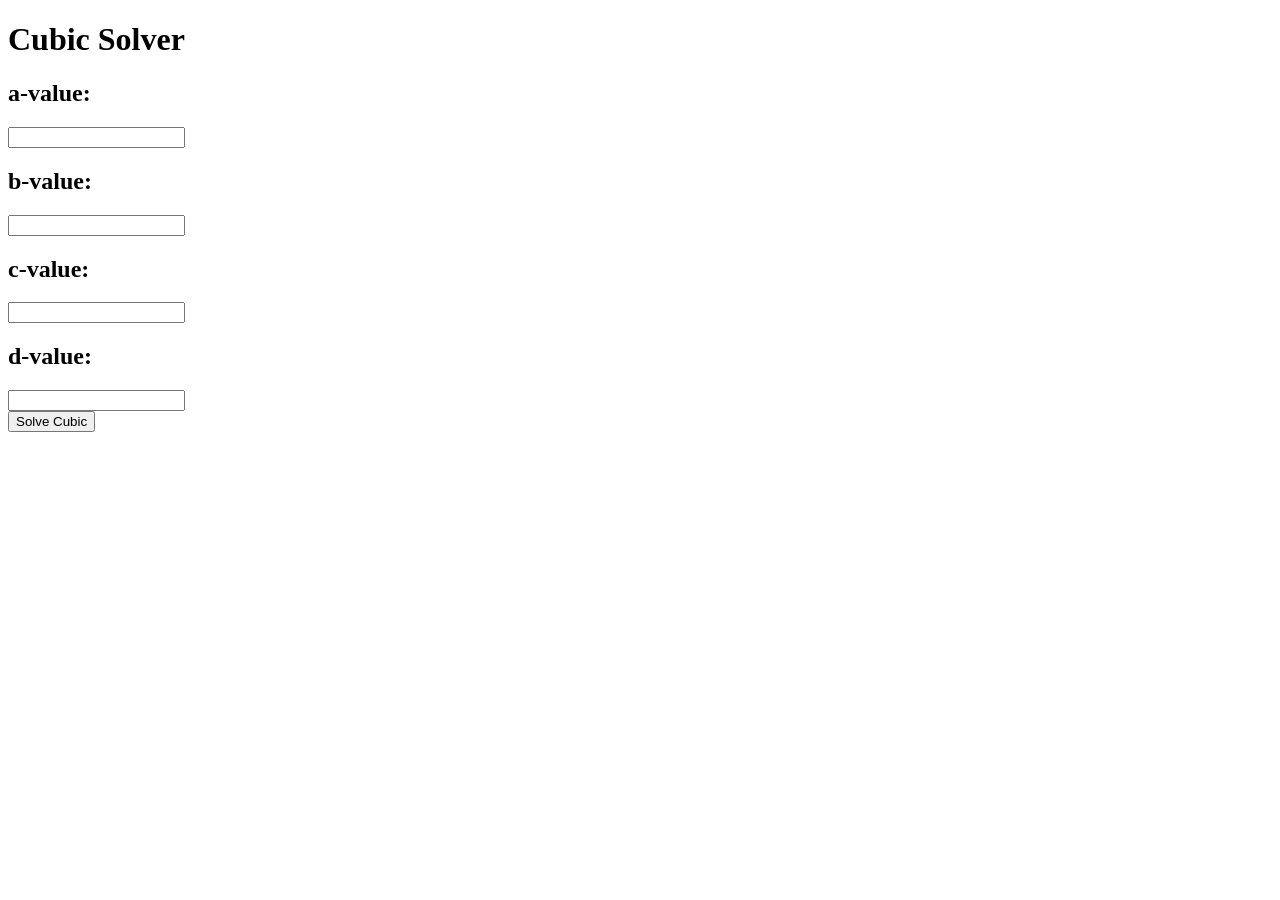
<file: Cubic-Formula(Assign 2)/index.html>
<!doctype html>
<html lang="en">

<head>
  <meta charset="UTF-8" />
  <link rel="icon" type="image/svg+xml" href="/vite.svg" />
  <meta name="viewport" content="width=device-width, initial-scale=1.0" />
  <title>Cubic Formula</title>
</head>

<body>
  <h1>Cubic Solver</h1>
  <h2> a-value:</h2>
  <input type="text" id="a-value" name="a-value"><br>
  <h2> b-value:</h2>
  <input type="text" id="b-value" name="b-value"><br>
  <h2> c-value:</h2>
  <input type="text" id="c-value" name="c-value"><br>
  <h2> d-value:</h2>
  <input type="text" id="d-value" name="d-value"><br>

  <button>Solve Cubic</button>
</body>

</html>
</file>
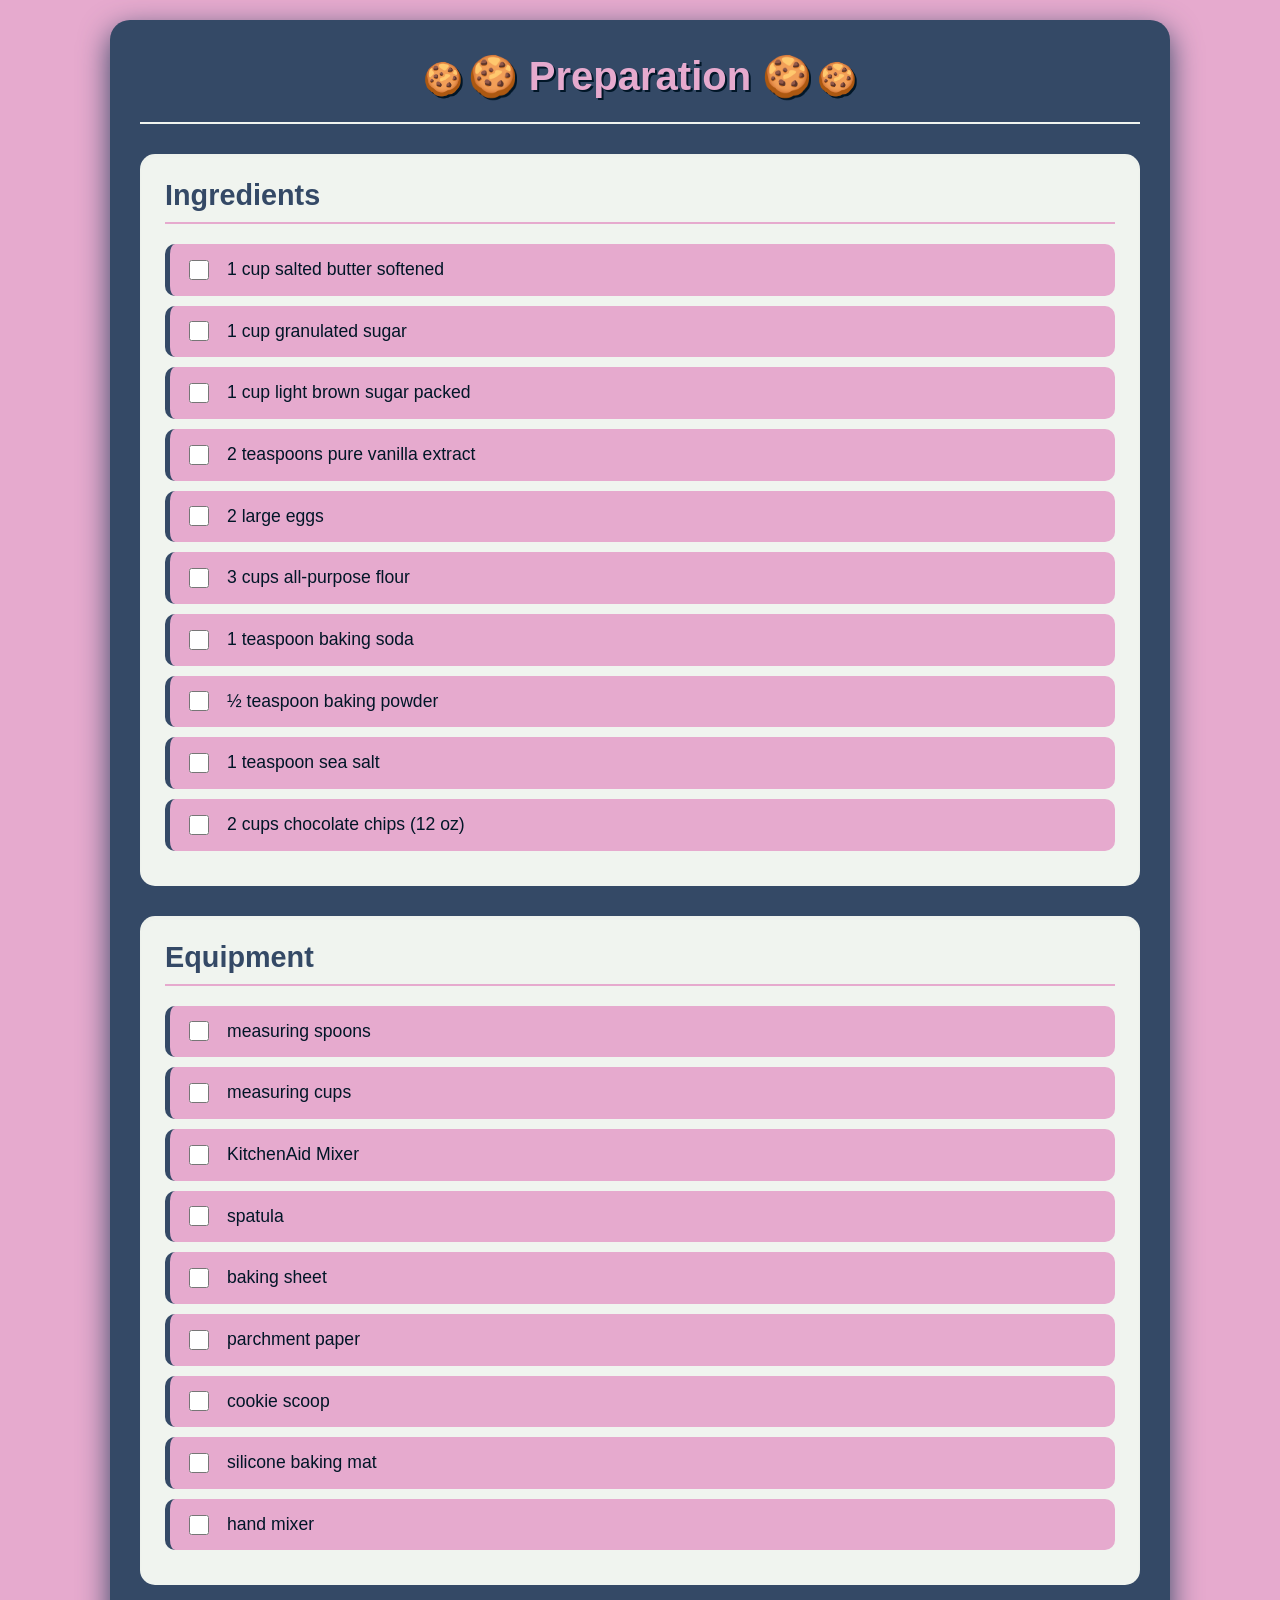
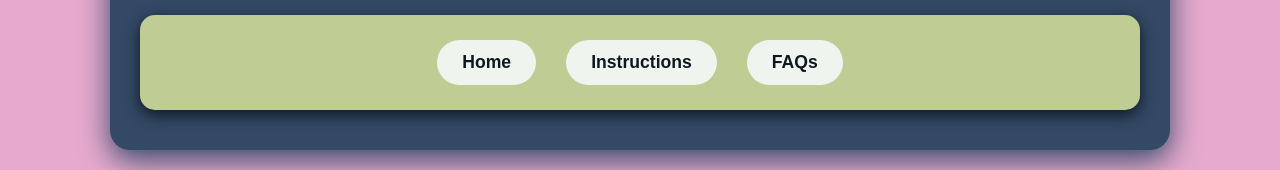
<file: Cookie Website - Assignment 1/Preparation.html>
<!DOCTYPE html>
<html lang="en">

<head>
  <meta charset="UTF-8">
  <meta name="viewport" content="width=device-width, initial-scale=1.0">
  <title>Preparation - Cookie Website</title>
  <link rel="stylesheet" href="Preparation.css">
</head>

<body>
  <main class="page-container">
    <header class="page-header">
      <h1 class="page-title">🍪 Preparation 🍪</h1>
    </header>

    <section class="content-section">
      <h2 class="section-title">Ingredients</h2>
      <ul class="ingredients-list">
        <li class="list-item">
          <input type="checkbox" class="item-checkbox" id="ingredient1">
          <label for="ingredient1" class="item-label">1 cup salted butter softened</label>
        </li>
        <li class="list-item">
          <input type="checkbox" class="item-checkbox" id="ingredient2">
          <label for="ingredient2" class="item-label">1 cup granulated sugar</label>
        </li>
        <li class="list-item">
          <input type="checkbox" class="item-checkbox" id="ingredient3">
          <label for="ingredient3" class="item-label">1 cup light brown sugar packed</label>
        </li>
        <li class="list-item">
          <input type="checkbox" class="item-checkbox" id="ingredient4">
          <label for="ingredient4" class="item-label">2 teaspoons pure vanilla extract</label>
        </li>
        <li class="list-item">
          <input type="checkbox" class="item-checkbox" id="ingredient5">
          <label for="ingredient5" class="item-label">2 large eggs</label>
        </li>
        <li class="list-item">
          <input type="checkbox" class="item-checkbox" id="ingredient6">
          <label for="ingredient6" class="item-label">3 cups all-purpose flour</label>
        </li>
        <li class="list-item">
          <input type="checkbox" class="item-checkbox" id="ingredient7">
          <label for="ingredient7" class="item-label">1 teaspoon baking soda</label>
        </li>
        <li class="list-item">
          <input type="checkbox" class="item-checkbox" id="ingredient8">
          <label for="ingredient8" class="item-label">½ teaspoon baking powder</label>
        </li>
        <li class="list-item">
          <input type="checkbox" class="item-checkbox" id="ingredient9">
          <label for="ingredient9" class="item-label">1 teaspoon sea salt</label>
        </li>
        <li class="list-item">
          <input type="checkbox" class="item-checkbox" id="ingredient10">
          <label for="ingredient10" class="item-label">2 cups chocolate chips (12 oz)</label>
        </li>
      </ul>
    </section>

    <section class="content-section">
      <h2 class="section-title">Equipment</h2>
      <ul class="equipment-list">
        <li class="list-item">
          <input type="checkbox" class="item-checkbox" id="equipment1">
          <label for="equipment1" class="item-label">measuring spoons</label>
        </li>
        <li class="list-item">
          <input type="checkbox" class="item-checkbox" id="equipment2">
          <label for="equipment2" class="item-label">measuring cups</label>
        </li>
        <li class="list-item">
          <input type="checkbox" class="item-checkbox" id="equipment3">
          <label for="equipment3" class="item-label">KitchenAid Mixer</label>
        </li>
        <li class="list-item">
          <input type="checkbox" class="item-checkbox" id="equipment4">
          <label for="equipment4" class="item-label">spatula</label>
        </li>
        <li class="list-item">
          <input type="checkbox" class="item-checkbox" id="equipment5">
          <label for="equipment5" class="item-label">baking sheet</label>
        </li>
        <li class="list-item">
          <input type="checkbox" class="item-checkbox" id="equipment6">
          <label for="equipment6" class="item-label">parchment paper</label>
        </li>
        <li class="list-item">
          <input type="checkbox" class="item-checkbox" id="equipment7">
          <label for="equipment7" class="item-label">cookie scoop</label>
        </li>
        <li class="list-item">
          <input type="checkbox" class="item-checkbox" id="equipment8">
          <label for="equipment8" class="item-label">silicone baking mat</label>
        </li>
        <li class="list-item">
          <input type="checkbox" class="item-checkbox" id="equipment9">
          <label for="equipment9" class="item-label">hand mixer</label>
        </li>
      </ul>
    </section>

    <nav class="main-navigation">
      <ul class="nav-list">
        <li class="nav-item"><a href="HomePage.html" class="nav-link">Home</a></li>
        <li class="nav-item"><a href="Instructions.html" class="nav-link">Instructions</a></li>
        <li class="nav-item"><a href="FAQ.html" class="nav-link">FAQs</a></li>
      </ul>
    </nav>
  </main>
</body>

</html>
</file>
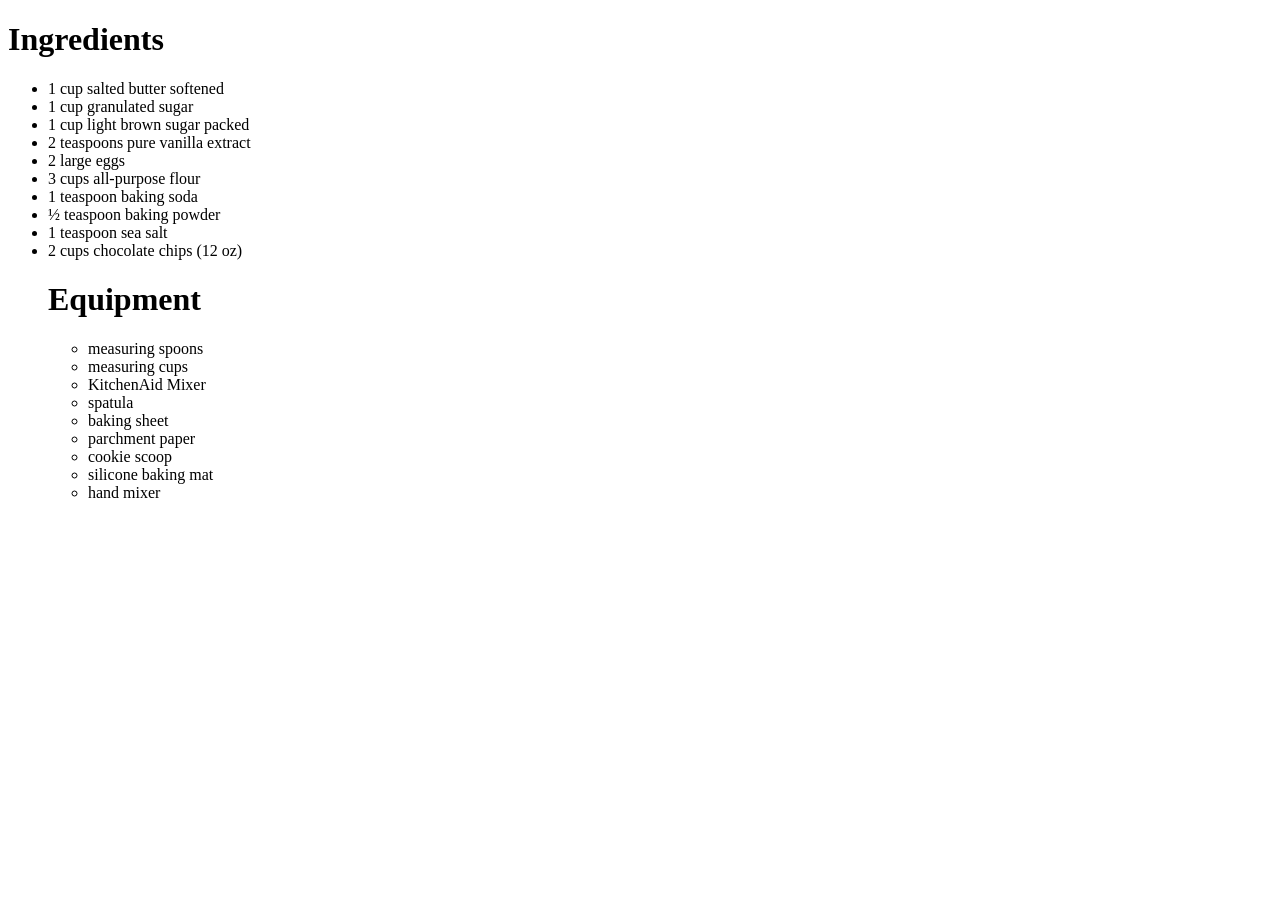
<file: Cookie Website - Assignment 1/Preperation.html>
<!DOCTYPE html>
<html lang="en">

<head>
  <meta charset="UTF-8">
  <meta name="viewport" content="width=device-width, initial-scale=1.0">
  <title>Preperation</title>
</head>

<body>
  <h1>Ingredients</h1>
  <ul>
    <li>1 cup salted butter softened</li>
    <li>1 cup granulated sugar</li>
    <li>1 cup light brown sugar packed</li>
    <li>2 teaspoons pure vanilla extract</li>
    <li>2 large eggs</li>
    <li>3 cups all-purpose flour</li>
    <li>1 teaspoon baking soda</li>
    <li>½ teaspoon baking powder</li>
    <li>1 teaspoon sea salt</li>
    <li>2 cups chocolate chips (12 oz)</li>

    <h1>Equipment</h1>
    <ul>
      <li>measuring spoons</li>
      <li>measuring cups</li>
      <li>KitchenAid Mixer</li>
      <li>spatula</li>
      <li>baking sheet</li>
      <li>parchment paper</li>
      <li>cookie scoop</li>
      <li>silicone baking mat</li>
      <li>hand mixer</li>
    </ul>
</file>
<file: Cookie Website - Assignment 1/Preparation.css>
body {
    background-color: #E6AACE;
    font-family: 'Copperplate', Tahoma, Geneva, Verdana, sans-serif;
    margin: 0;
    padding: 20px;
    color: #F0F4EF;
}

/* main container */
.page-container {
    max-width: 1000px;
    margin: 0 auto;
    background-color: #344966;
    padding: 30px;
    border-radius: 20px;
    box-shadow: 0 10px 30px #344966;
}

/* header styles */
.page-header {
    text-align: center;
    margin-bottom: 30px;
    border-bottom: 2px solid #F0F4EF;
    padding-bottom: 20px;
}

.page-title {
    color: #E6AACE;
    font-size: 2.5rem;
    margin: 0;
    text-shadow: 2px 2px 0 #011627;
    line-height: 1.3;
}

/* Content sections */
.content-section {
    background-color: #F0F4EF;
    padding: 25px;
    border-radius: 15px;
    margin-bottom: 30px;
    box-shadow: inset 0 2px 5px rgba(0, 0, 0, 0.02);
}

.section-title {
    color: #344966;
    font-size: 1.8rem;
    margin-top: 0;
    margin-bottom: 20px;
    border-bottom: 2px solid #E6AACE;
    padding-bottom: 10px;
}

/* List styles */
.ingredients-list,
.equipment-list {
    list-style: none;
    padding: 0;
    margin: 0;
}

.list-item {
    font-size: 1.1rem;
    line-height: 1.8;
    color: #011627;
    margin-bottom: 10px;
    padding: 10px 15px;
    background-color: #E6AACE;
    border-radius: 10px;
    border-left: 5px solid #344966;
    transition: transform 0.2s ease;
}

.list-item:hover {
    transform: translateX(10px);
    background-color: #BFCC94;
}

/* Navigation */
.main-navigation {
    background-color: #BFCC94;
    padding: 20px;
    border-radius: 15px;
    margin: 30px 0 10px;
    box-shadow: 0 5px 15px #0D1821;
}

.nav-list {
    list-style: none;
    padding: 0;
    margin: 0;
    display: flex;
    justify-content: center;
    gap: 20px;
    flex-wrap: wrap;
}

.list-item {
    display: flex;
    align-items: center;
    gap: 15px;
    font-size: 1.1rem;
    line-height: 1.8;
    color: #011627;
    margin-bottom: 10px;
    padding: 10px 15px;
    background-color: #E6AACE;
    border-radius: 10px;
    border-left: 5px solid #344966;
    transition: all 0.2s ease;
}

.item-checkbox {
    width: 20px;
    height: 20px;
    cursor: pointer;
    accent-color: #344966;
}

.item-label {
    flex: 1;
    cursor: pointer;
    user-select: none;
}

.item-checkbox:checked+.item-label {
    text-decoration: line-through;
    opacity: 0.7;
}

.list-item:has(.item-checkbox:checked) {
    background-color: #BFCC94;
    opacity: 0.9;
}

.list-item:hover {
    transform: translateX(10px);
    background-color: #BFCC94;
}

.list-item:has(.item-checkbox:checked):hover {
    background-color: #BFCC94;
    opacity: 1;
}

.nav-item {
    margin: 5px;
}

.nav-link {
    color: #0D1821;
    text-decoration: none;
    font-weight: 600;
    font-size: 1.1rem;
    padding: 12px 25px;
    border-radius: 30px;
    background-color: #F0F4EF;
    transition: all 0.3s ease;
    display: inline-block;
}

.nav-link:hover {
    background-color: #E6AACE;
    color: #0D1821;
    transform: translateY(-2px);
}

/* Responsive design for mobile */
@media (max-width: 600px) {
    .page-container {
        padding: 15px;
    }

    .page-title {
        font-size: 2rem;
    }

    .section-title {
        font-size: 1.5rem;
    }

    .nav-list {
        flex-direction: column;
        align-items: center;
    }

    .nav-link {
        display: block;
        text-align: center;
        width: 200px;
    }

    .list-item:hover {
        transform: none;
    }
}

/* cookie decorations */
.page-title::before {
    content: "🍪";
    font-size: 2rem;
    margin-right: 5px;
}

.page-title::after {
    content: "🍪";
    font-size: 2rem;
    margin-left: 5px;
}
</file>
